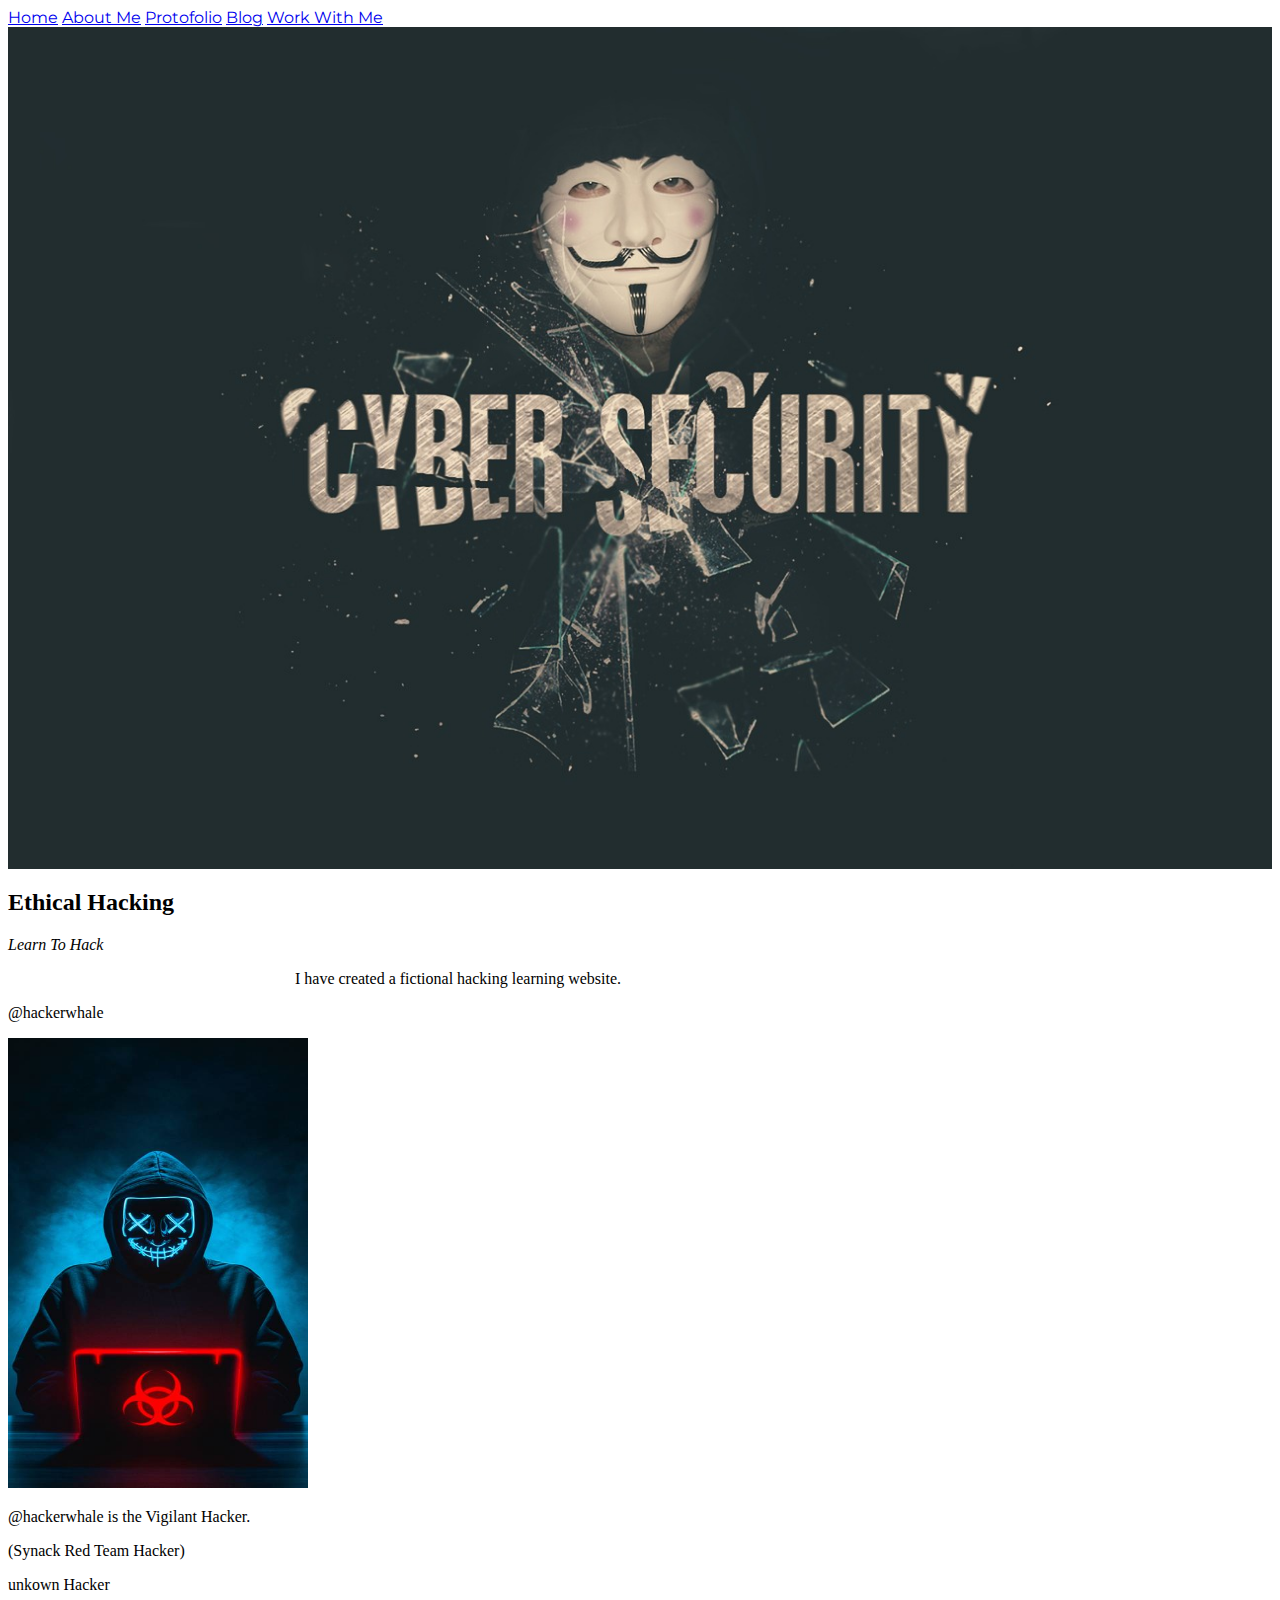
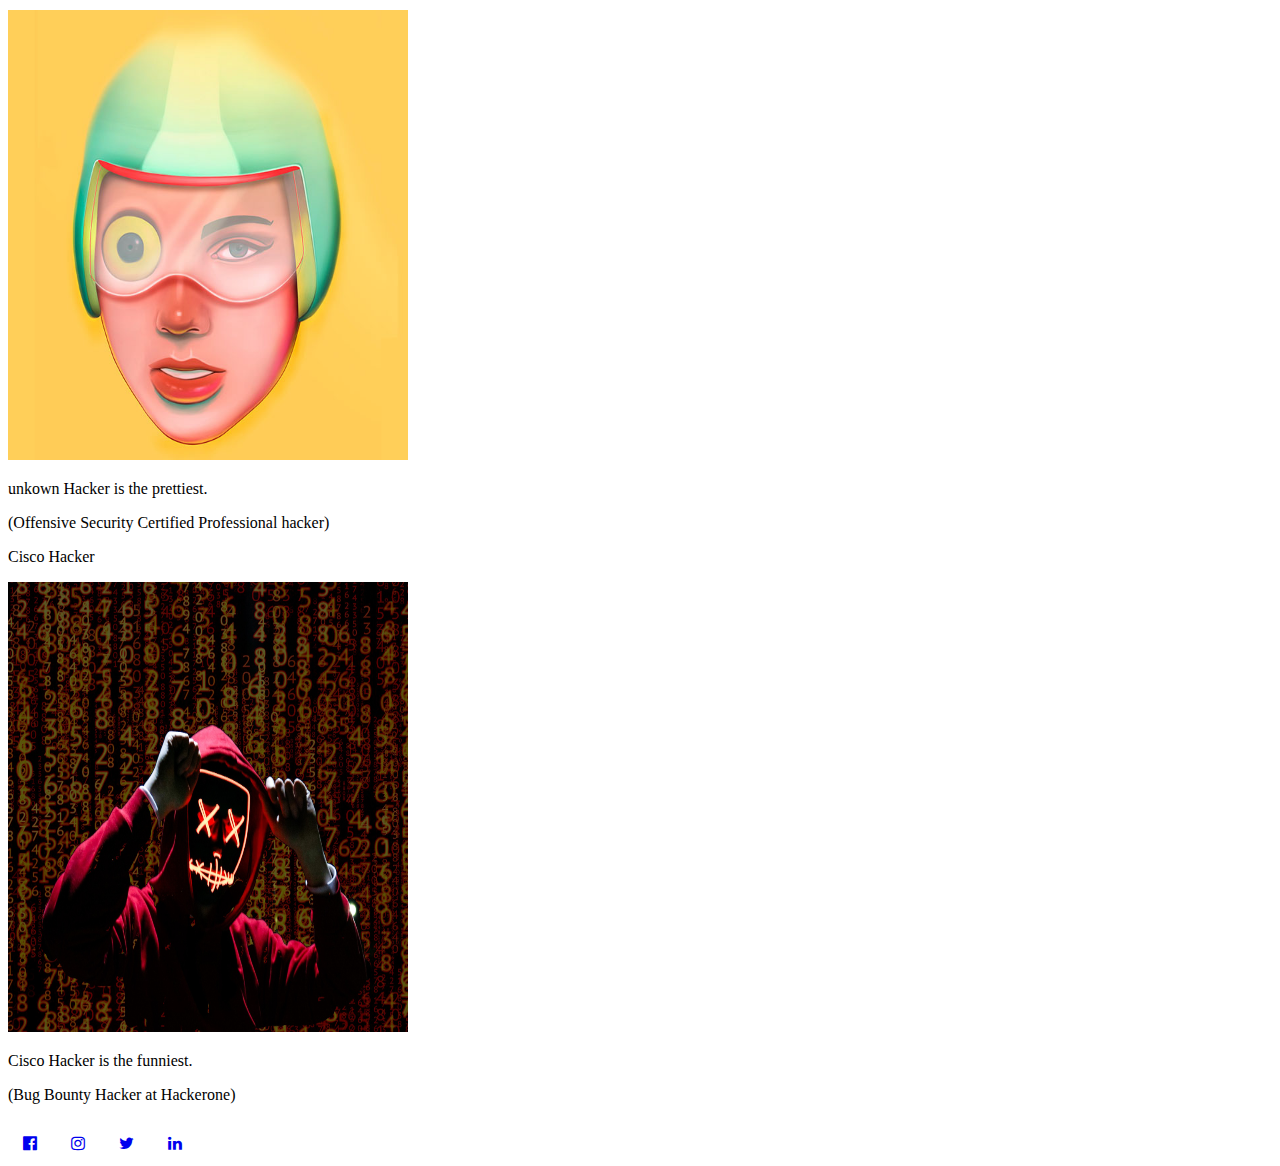
<file: index.html>
<!DOCTYPE html>
<html lang="en">

<head>
  <meta charset="utf-8">
  <meta name="viewport" content="width=device-width, initial-scale=1">
  <link rel="stylesheet" href="https://www.w3schools.com/w3css/3/w3.css">
  <link rel="stylesheet" href="https://fonts.googleapis.com/css?family=Montserrat">
  <link rel="stylesheet" href="https://cdnjs.cloudflare.com/ajax/libs/font-awesome/4.6.3/css/font-awesome.min.css">
  <link rel="stylesheet" href="assets/css/style.css">
  <title>Home</title>

</head>

<body>
  <style>
    .content {
      max-width: 1300px;
      margin: auto;
    }
  </style>
  <!---navigation bar-->
  <nav class="w3-bar w3-black">
    <a href="index.html" class="w3-button w3-bar-item">Home</a>
    <a href="About_Me.html" class="w3-button w3-bar-item">About Me</a>
    <a href="Protofolio.html" class="w3-button w3-bar-item">Protofolio</a>
    <a href="Blog.html" class="w3-button w3-bar-item">Blog</a>
    <a href="Work_with_me.html" class="w3-button w3-bar-item">Work With Me</a>
  </nav>
  <div class="content">
    <!---content-->

    <!-- Slide Show -->
    <section class="w3-row-padding w3-center w3-light-grey">
      <img class="mySlides" src="assets/uploads/cyber.jpg" style="width:
          100%">
      <img class="mySlides" src="assets/uploads/h2.jpg" style="width: 100%">
      <img class="mySlides" src="assets/uploads/h3.jpg" style="width:100%">
    </section>

    <section class="w3-container w3-center w3-content" style="max-width:900px">
      <h2 class="w3-wide">Ethical Hacking</h2>
      <p class="w3-opacity"><i>Learn To Hack</i></p>
      <p class="st">I have created a fictional hacking learning
        website.</p>
    </section>

    <div class="w3-row-padding w3-center w3-light-grey">
      <article class="w3-third">
        <p>@hackerwhale</p>
        <img src="assets/uploads/h1.jpg" alt="@hackerwhale" style="width:300px; height:450px">
        <p>@hackerwhale is the Vigilant Hacker.</p>
        <p>(Synack Red Team Hacker)</p>
      </article>
      <article class="w3-third">
        <p>unkown Hacker</p>
        <img src="assets/uploads/2.jpg" alt="unkown Hacker" style="width:400px;
            height:450px">
        <p>unkown Hacker is the prettiest.</p>
        <p>(Offensive Security Certified Professional hacker)</p>
      </article>
      <article class="w3-third">
        <p>Cisco Hacker </p>
        <img src="assets/uploads/red1).jpg" alt="Cisco Hacker" style="width:400px; height:450px">
        <p>Cisco Hacker is the funniest.</p>
        <p>(Bug Bounty Hacker at Hackerone)</p>
      </article>
    </div>
  </div>

  <!-- Footer -->
  <footer class="foot w3-container w3-padding-64 w3-center w3-black
      w3-xlarge">
    <a href="https://facebook.com" target="_blank"><i class="fa
          fa-facebook-official w3-hover-opacity" target="_blank"></i></a>
    <a href="https://www.instagram.com/" target="_blank"><i class="fa
          fa-instagram w3-hover-opacity"></i></a>
    <a href="https://twitter.com/" target="_blank"><i class="fa fa-twitter
          w3-hover-opacity"></i></a>
    <a href="https://linkedin.com" target="_blank"><i class="fa fa-linkedin
          w3-hover-opacity"></i></a>
    <p class="w3-medium">
    </p>
  </footer>

  <script src="assets/js/main.js"></script>
</body>

</html>
</file>
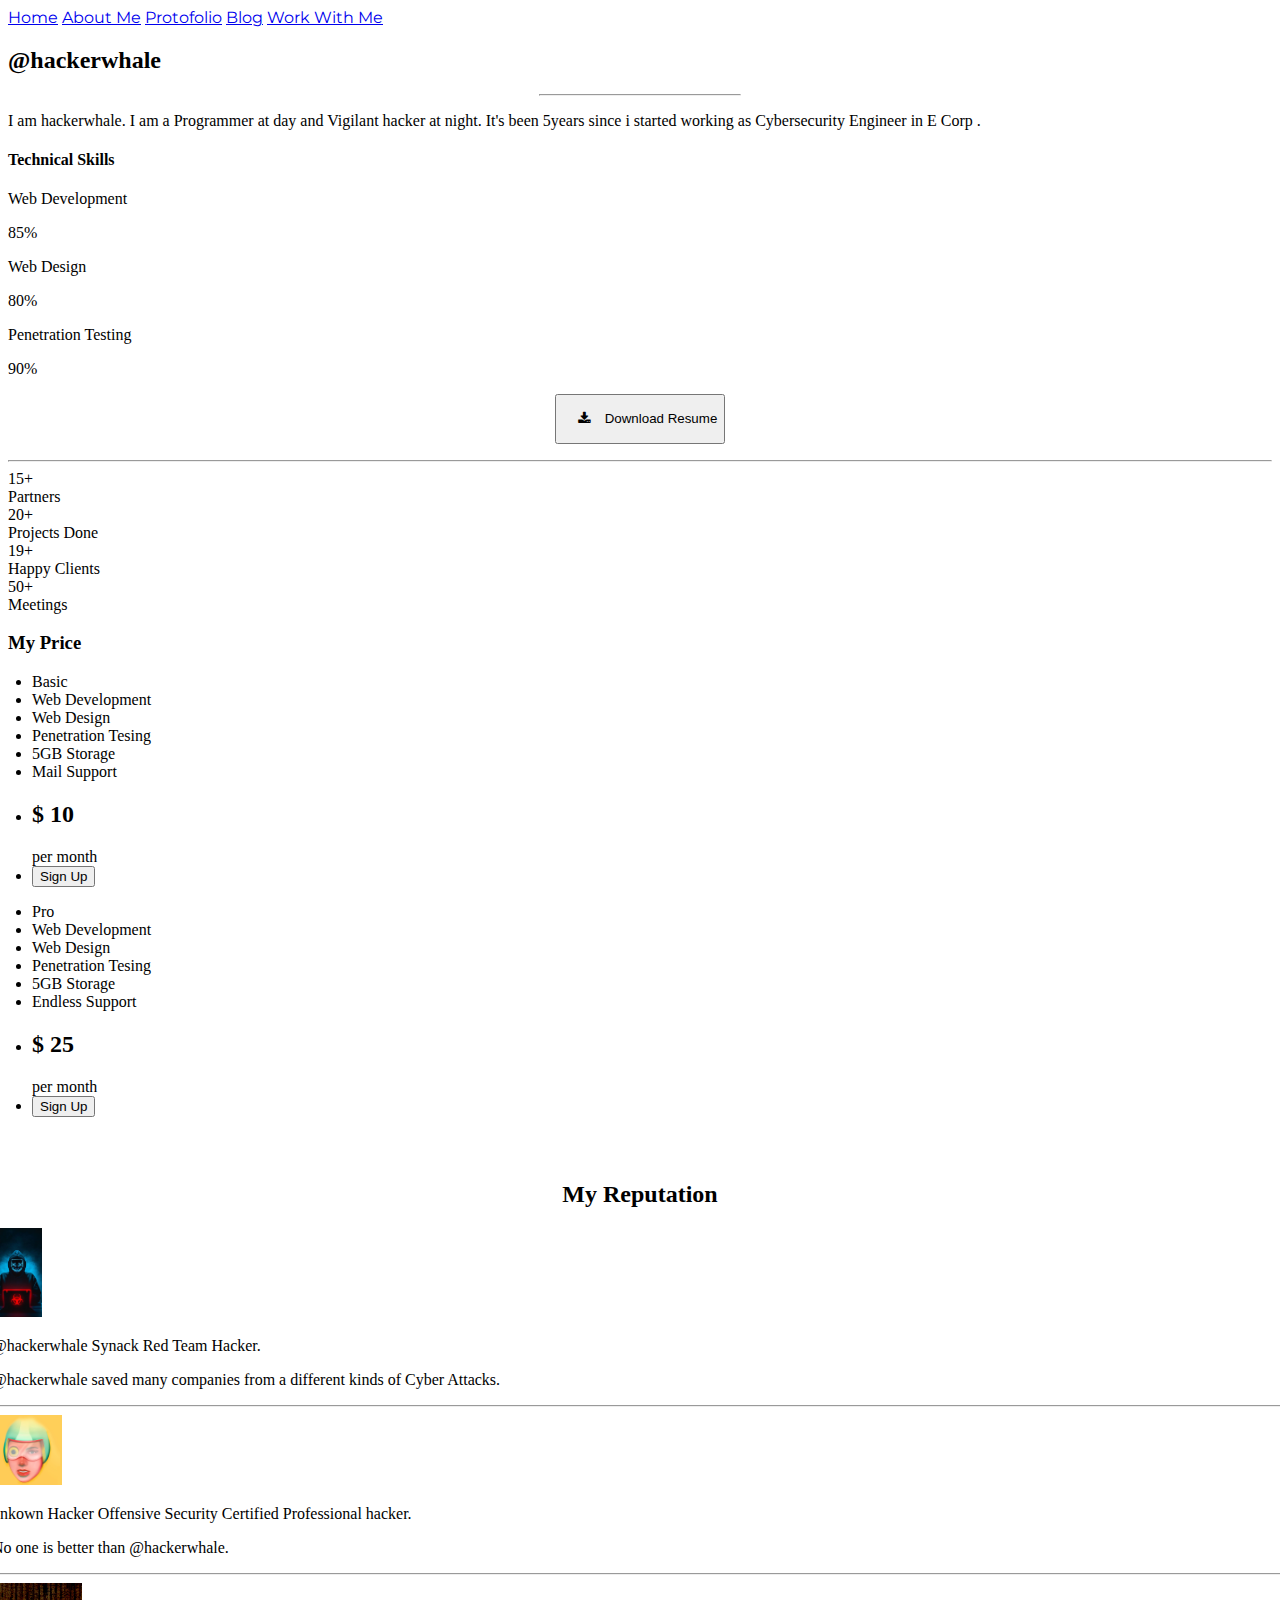
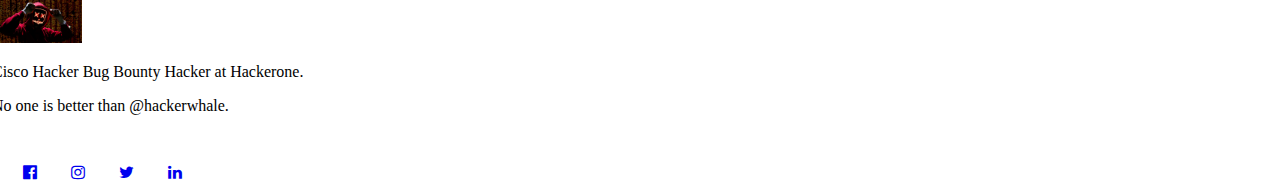
<file: About_Me.html>
<!DOCTYPE html>
<html lang="en">

<head>
    <meta charset="utf-8">
    <meta name="viewport" content="width=device-width, initial-scale=1">
    <link rel="stylesheet" href="https://www.w3schools.com/w3css/3/w3.css">
    <link rel="stylesheet" href="https://fonts.googleapis.com/css?family=Montserrat">
    <link rel="stylesheet" href="https://cdnjs.cloudflare.com/ajax/libs/font-awesome/4.6.3/css/font-awesome.min.css">
    <link rel="stylesheet" href="assets/css/style.css">
    <title>About Me</title>
</head>

<body>
    <style>
        .span {
            color: rgb(65, 204, 37);
        }

        .About {
            max-width: 1300px;
            margin: auto;
        }
    </style>
    <!---navigation bar-->

    <nav class="w3-bar w3-black">
        <a href="index.html" class="w3-button w3-bar-item">Home</a>
        <a href="About_Me.html" class="w3-button w3-bar-item">About Me</a>
        <a href="Protofolio.html" class="w3-button w3-bar-item">Protofolio</a>
        <a href="Blog.html" class="w3-button w3-bar-item">Blog</a>
        <a href="Work_with_me.html" class="w3-button w3-bar-item">Work
            With Me</a>
    </nav>
    <div class="About">

        <!-- About Section -->

        <div class="w3-content w3-justify w3-text-black w3-padding-64" id="about">
            <h2 class="w3-text-black"><b>@hackerwhale</b></h2>
            <hr style="width:200px" class="w3-opacity">
            <p>I am hackerwhale. I am a Programmer at day and Vigilant
                hacker at night. It's been 5years since i started working as
                Cybersecurity Engineer in E Corp .</p>
        </div>

        <h4>Technical Skills</h4>

        <!-- Progress bars / Skills -->

        <p>Web Development</p>
        <div class="w3-grey">
            <div class="w3-container w3-dark-grey w3-padding w3-center" style="width:85%">85%</div>
        </div>

        <p>Web Design</p>
        <div class="w3-grey">
            <div class="w3-container w3-dark-grey w3-padding w3-center" style="width:80%">80%</div>
        </div>

        <p>Penetration Testing</p>
        <div class="w3-grey">
            <div class="w3-container w3-dark-grey w3-padding w3-center" style="width:90%">90%</div>
        </div>

        <p>
            <center>
                <button class="w3-button w3-black w3-padding-large
                        w3-margin-top w3-margin-bottom">
                    <i class="fa fa-download w3-margin-right"></i>Download
                    Resume
                </button>
            </center>
        </p>
        <hr>

        <div class="w3-row w3-center w3-padding-16 w3-section w3-dark-grey">
            <div class="w3-quarter w3-section">
                <span class="w3-xlarge">15+</span><br>
                Partners
            </div>
            <div class="w3-quarter w3-section">
                <span class="w3-xlarge">20+</span><br>
                Projects Done
            </div>
            <div class="w3-quarter w3-section">
                <span class="w3-xlarge">19+</span><br>
                Happy Clients
            </div>
            <div class="w3-quarter w3-section">
                <span class="w3-xlarge">50+</span><br>
                Meetings
            </div>
        </div>
        <!-- Grid for pricing tables -->

        <h3 class="w3-padding-16 w3-text-black">My Price</h3>
        <div class="w3-row-padding" style="margin:0 -16px">
            <div class="w3-half w3-margin-bottom">
                <ul class="w3-ul w3-white w3-center w3-opacity
                        w3-hover-opacity-off">
                    <li class="w3-light-grey w3-xlarge w3-padding-32">Basic</li>
                    <li class="w3-padding-16">Web Development</li>
                    <li class="w3-padding-16">Web Design</li>
                    <li class="w3-padding-16">Penetration Tesing</li>
                    <li class="w3-padding-16">5GB Storage</li>
                    <li class="w3-padding-16">Mail Support</li>
                    <li class="w3-padding-16">
                        <h2>$ 10</h2>
                        <span class="w3-opacity">per month</span>
                    </li>
                    <li class="w3-light-grey w3-padding-24">
                        <button class="w3-button w3-white w3-padding-large
                                w3-hover-black">Sign Up</button>
                    </li>
                </ul>
            </div>

            <div class="w3-half">
                <ul class="w3-ul w3-white w3-center w3-opacity
                        w3-hover-opacity-off">
                    <li class="w3-light-grey w3-xlarge w3-padding-32">Pro</li>
                    <li class="w3-padding-16">Web Development</li>
                    <li class="w3-padding-16">Web Design</li>
                    <li class="w3-padding-16">Penetration Tesing</li>
                    <li class="w3-padding-16">5GB Storage</li>
                    <li class="w3-padding-16">Endless Support</li>
                    <li class="w3-padding-16">
                        <h2>$ 25</h2>
                        <span class="w3-opacity">per month</span>
                    </li>
                    <li class="w3-light-grey w3-padding-24">
                        <button class="w3-button w3-white w3-padding-large
                                w3-hover-black">Sign Up</button>
                    </li>
                </ul>
            </div><br>

            <div class="w3-container">

                <h2 class="repp">My Reputation</h2>

                <img src="assets/uploads/h1.jpg" alt="Avatar" class="w3-left
                        w3-circle w3-margin-right" style="width:50px">
                <p><span class="w3-large w3-margin-right">@hackerwhale</span>
                    Synack Red Team Hacker.</p>
                <p>@hackerwhale saved many companies from a different kinds
                    of
                    Cyber Attacks.</p>
                <hr>
                <img src="assets/uploads/2.jpg" alt="Avatar" class="w3-left
                        w3-circle w3-margin-right" style="width:70px">
                <p><span class="w3-large w3-margin-right">unkown Hacker</span>
                    Offensive Security Certified Professional hacker.</p>
                <p>No one is better than @hackerwhale.</p>
                <hr>
                <img src="assets/uploads/red1).jpg" alt="Avatar" class="w3-left
                        w3-circle w3-margin-right" style="width:90px">
                <p><span class="w3-large w3-margin-right">Cisco Hacker
                    </span>Bug
                    Bounty Hacker at Hackerone.</p>
                <p>No one is better than @hackerwhale.</p><br>

            </div>

            <!-- End About Section -->
        </div>
    </div>

    <!-- Footer -->
    <footer class="foot w3-container w3-padding-64 w3-center w3-black
  w3-xlarge">
        <a href="https://facebook.com" target="_blank"><i class="fa
      fa-facebook-official w3-hover-opacity" target="_blank"></i></a>
        <a href="https://www.instagram.com/" target="_blank"><i class="fa
      fa-instagram w3-hover-opacity"></i></a>
        <a href="https://twitter.com/" target="_blank"><i class="fa fa-twitter
      w3-hover-opacity"></i></a>
        <a href="https://linkedin.com" target="_blank"><i class="fa fa-linkedin
      w3-hover-opacity"></i></a>
        <p class="w3-medium">
        </p>
    </footer>
</body>

</html>
</file>
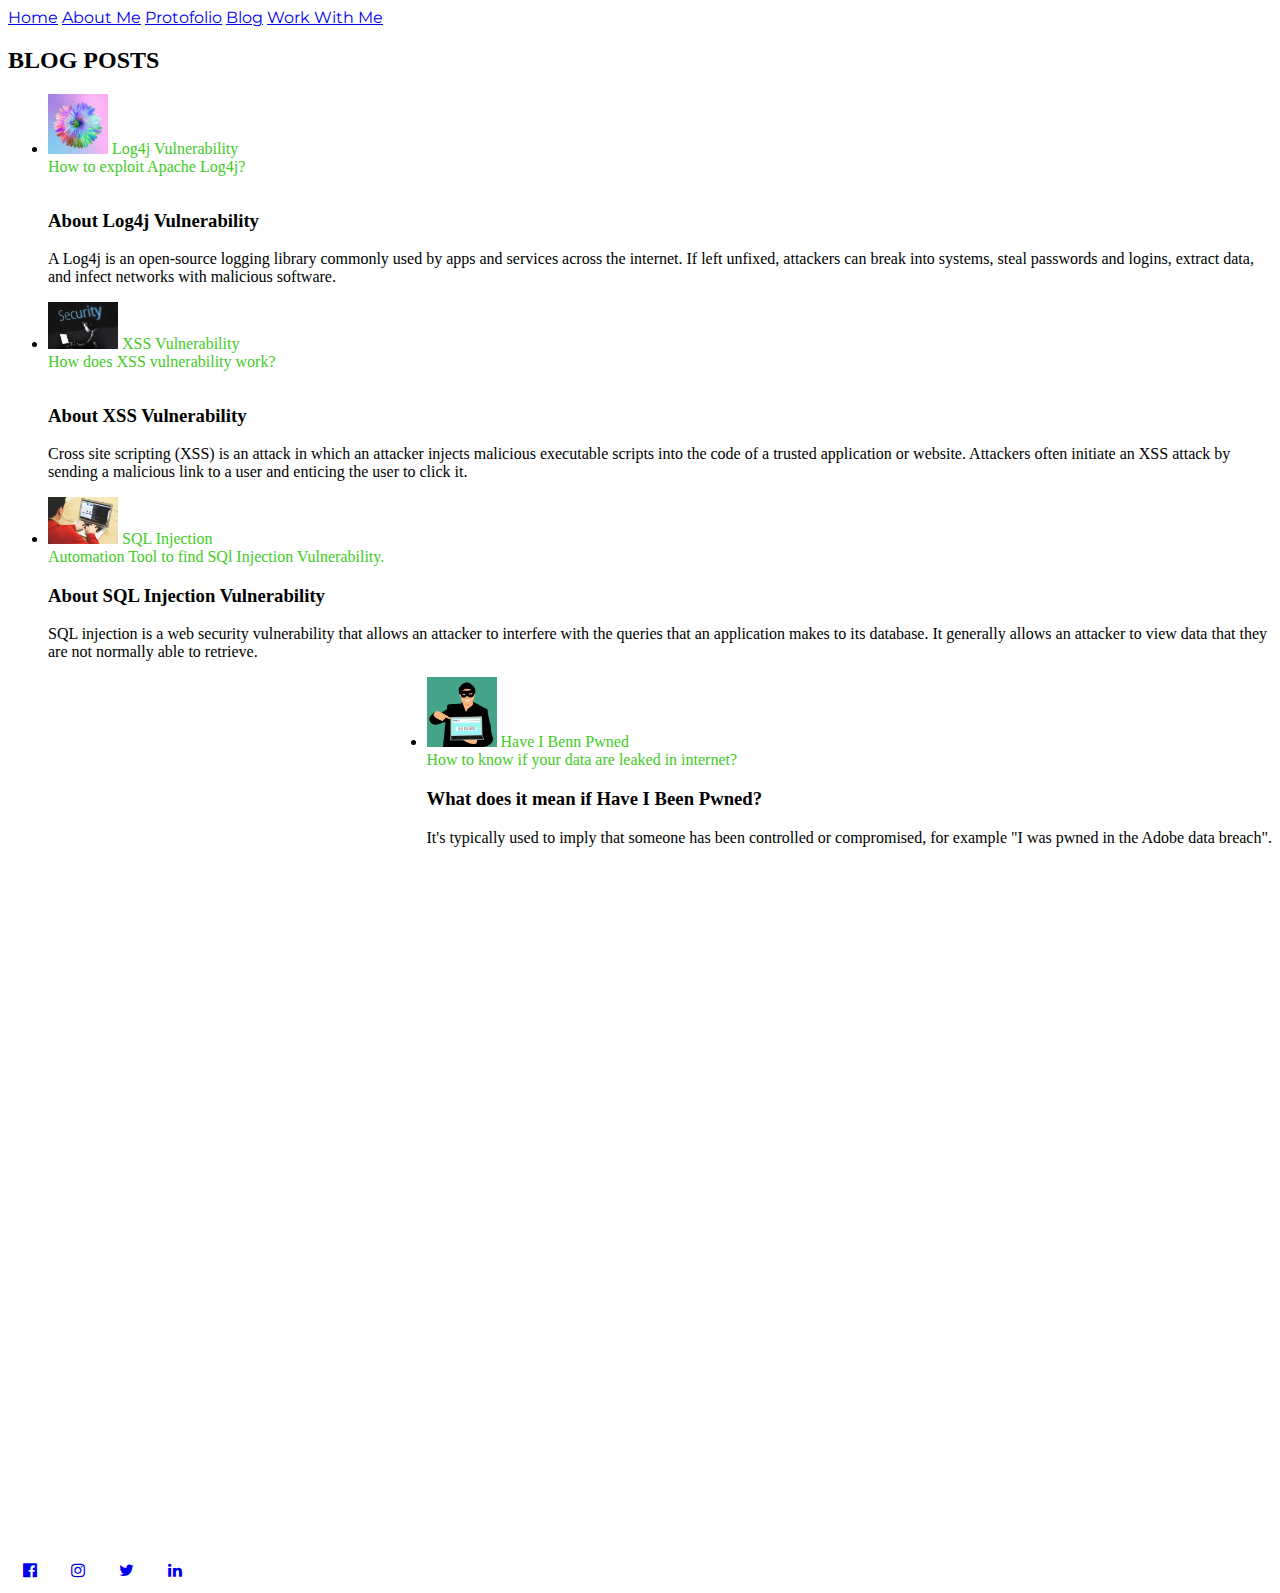
<file: Blog.html>
<!DOCTYPE html>
<html lang="en">

<head>
    <meta charset="utf-8">
    <meta name="viewport" content="width=device-width, initial-scale=1">
    <link rel="stylesheet" href="https://www.w3schools.com/w3css/3/w3.css">
    <link rel="stylesheet" href="https://fonts.googleapis.com/css?family=Montserrat">
    <link rel="stylesheet" href="https://cdnjs.cloudflare.com/ajax/libs/font-awesome/4.6.3/css/font-awesome.min.css">
    <link rel="stylesheet" href="assets/css/style.css">
    <title>Blog</title>
</head>

<body>
    <style>
        .Blog {
            max-width: 1300px;
            margin: auto;
        }

        .row {
            height: 1500px;
        }
    </style>

    <div class="Blog">
        <!---navigation bar-->
        <nav class="w3-bar w3-black">
            <a href="index.html" class="w3-button w3-bar-item">Home</a>
            <a href="About_Me.html" class="w3-button w3-bar-item">About Me</a>
            <a href="Protofolio.html" class="w3-button w3-bar-item">Protofolio</a>
            <a href="Blog.html" class="w3-button w3-bar-item">Blog</a>
            <a href="Work_with_me.html" class="w3-button w3-bar-item">Work With Me</a>
        </nav>


        <div class="row w3-container w3-padding-32 w3-dark-grey">
            <div class="w3-third">
                <h2>BLOG POSTS</h2>
                <ul class="w3-ul w3-hoverable ">
                    <li class="w3-padding-80 leef">
                        <img src="assets/uploads/7.jpg" class="w3-left w3-margin-right" style="width:60px">
                        <span class="w3-large">Log4j Vulnerability</span><br>
                        <span>How to exploit Apache Log4j?</span>
                        <h3 style="padding-top:15px";>About Log4j Vulnerability</h3>
                        <p>A Log4j is an open-source logging library commonly used by apps and services across the internet. If left unfixed, attackers can break into systems, steal passwords and logins, extract data, and infect networks with malicious software.</p>
                        <style>
                            span {
                                color: rgb(65, 204, 37);

                            }
                        </style>
                    </li>

                    <li class="w3-padding-80 leef">
                        <img src="assets/uploads/red4).jpg" class="w3-left w3-margin-right" style="width:70px">
                        <span class="w3-large">XSS Vulnerability</span><br>
                        <span>How does XSS vulnerability work?</span>
                        <h3 style="padding-top:15px";>About XSS Vulnerability</h3>
                        <p>Cross site scripting (XSS) is an attack in which an attacker injects malicious executable scripts into the code of a trusted application or website. Attackers often initiate an XSS attack by sending a malicious link to a user and enticing the user to click it.</p>
                    </li>
                </ul>
            </div>

            <div class="w3-third">
                <ul class="w3-ul w3-hoverable">
                    <li class=" reef">
                        <img src="assets/uploads/red2).jpg" class="w3-right w3-margin-left" style="width:70px">
                        <span class="w3-large">SQL Injection</span><br>
                        <span>Automation Tool to find SQl Injection Vulnerability.</span>
                        <h3>About SQL Injection Vulnerability</h3>
                        <p>SQL injection is a web security vulnerability that allows an attacker to interfere with the queries that an application makes to its database. It generally allows an attacker to view data that they are not normally able to retrieve.</p>
                    </li>
                    <li class="reef">
                        <img src="assets/uploads/h5.jpg" class="w3-right w3-margin-left" style="width:70px">
                        <span class="w3-large">Have I Benn Pwned</span><br>
                        <span>How to know if your data are leaked in internet?</span>
                        <h3>What does it mean if Have I Been Pwned?</h3>
                        <p>It's typically used to imply that someone has been controlled or compromised, for example "I was pwned in the Adobe data breach".</p>
                    </li>
                </ul>
            </div>
        </div>
    </div>

    </footer>
    <!-- Footer with Icons -->

    <!-- Footer -->
    <footer class="foot w3-container w3-padding-64 w3-center w3-black
  w3-xlarge">
        <a href="https://facebook.com" target="_blank"><i class="fa
      fa-facebook-official w3-hover-opacity" target="_blank"></i></a>
        <a href="https://www.instagram.com/" target="_blank"><i class="fa
      fa-instagram w3-hover-opacity"></i></a>
        <a href="https://twitter.com/" target="_blank"><i class="fa fa-twitter
      w3-hover-opacity"></i></a>
        <a href="https://linkedin.com" target="_blank"><i class="fa fa-linkedin
      w3-hover-opacity"></i></a>
        <p class="w3-medium">
        </p>
    </footer>


    </div>








</body>

</html>
</file>
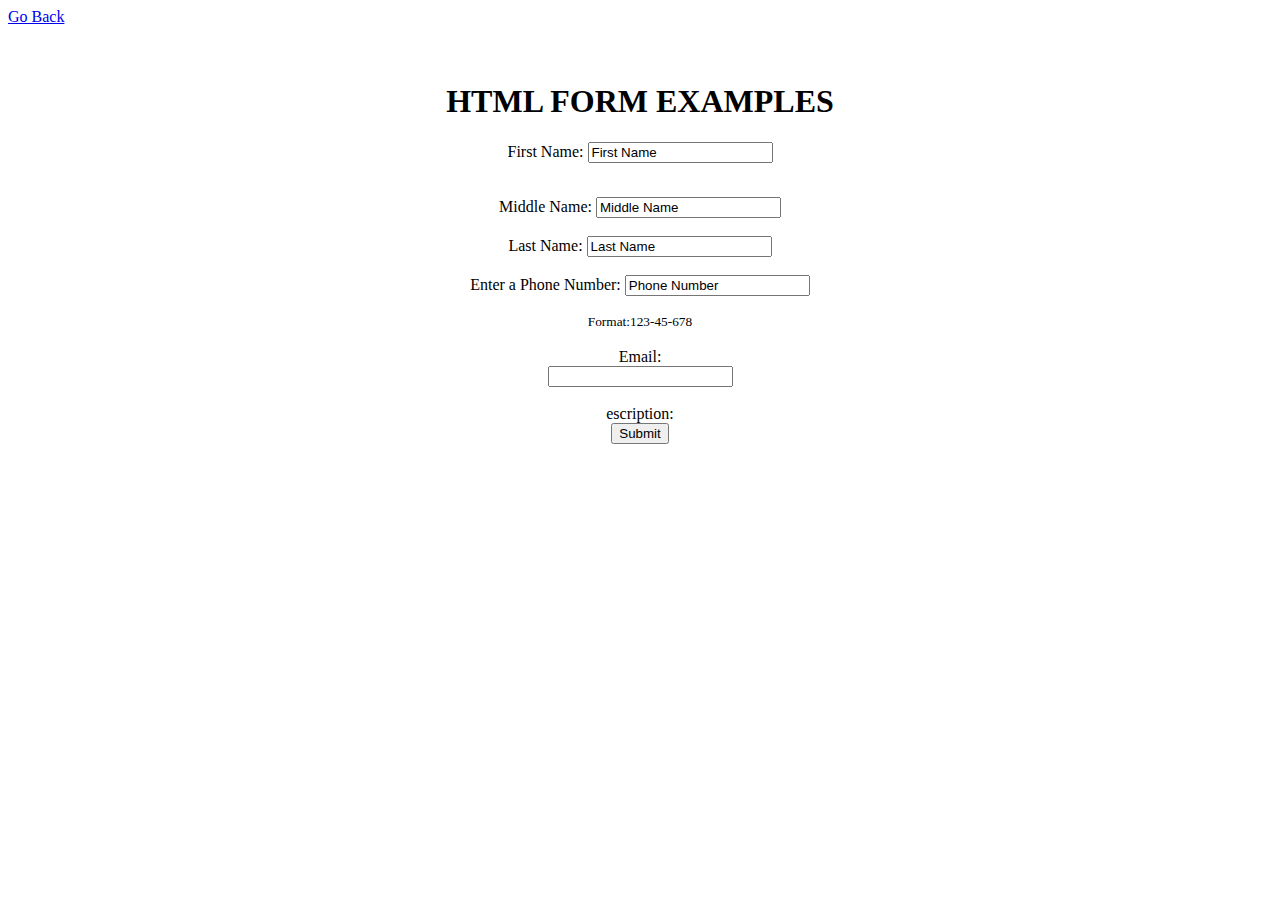
<file: FORM.html>
<!DOCTYPE <!DOCTYPE html>
<html lang="en">
    <head>
        <title>HTML FORM</title>
        <meta charset="UTF-8">
        <meta name="viewport" content="width=device-width, initial-scale=1">
        <link rel="stylesheet" href="assets/css/style.css">
    </head>
    <body>
        <a href="index.html">Go Back</a>
        <center> <br/> <br/> 
            <h1>HTML FORM EXAMPLES</h1>
            <form action="insert.html" method="POST">
                First Name:   <input type="Text" name="last name"   value="First Name" required></form> <br/> 
                Middle Name:  <input type="Text" name="Middle name" value="Middle Name" required></form> <br/> <br/>
                Last Name:    <input type="text" name="Last Name" value="Last Name" required > <br/> <br />
                Enter a Phone Number:  <input type="tel" id="Phone" name="phone" value="Phone Number" placeholder="123-45-678" pattern="[0-9]{3}-[0-9]{2}-[0-9]{3}" required><br><br>
                <small>Format:123-45-678</small> <br><br>
                Email: <br />
                <input type="email" id="email" name="email"> <br/><br/>
                escription: <br>
                <Button>Submit</Button>
            </form>  
        </center>
    </body>
</html>
</file>
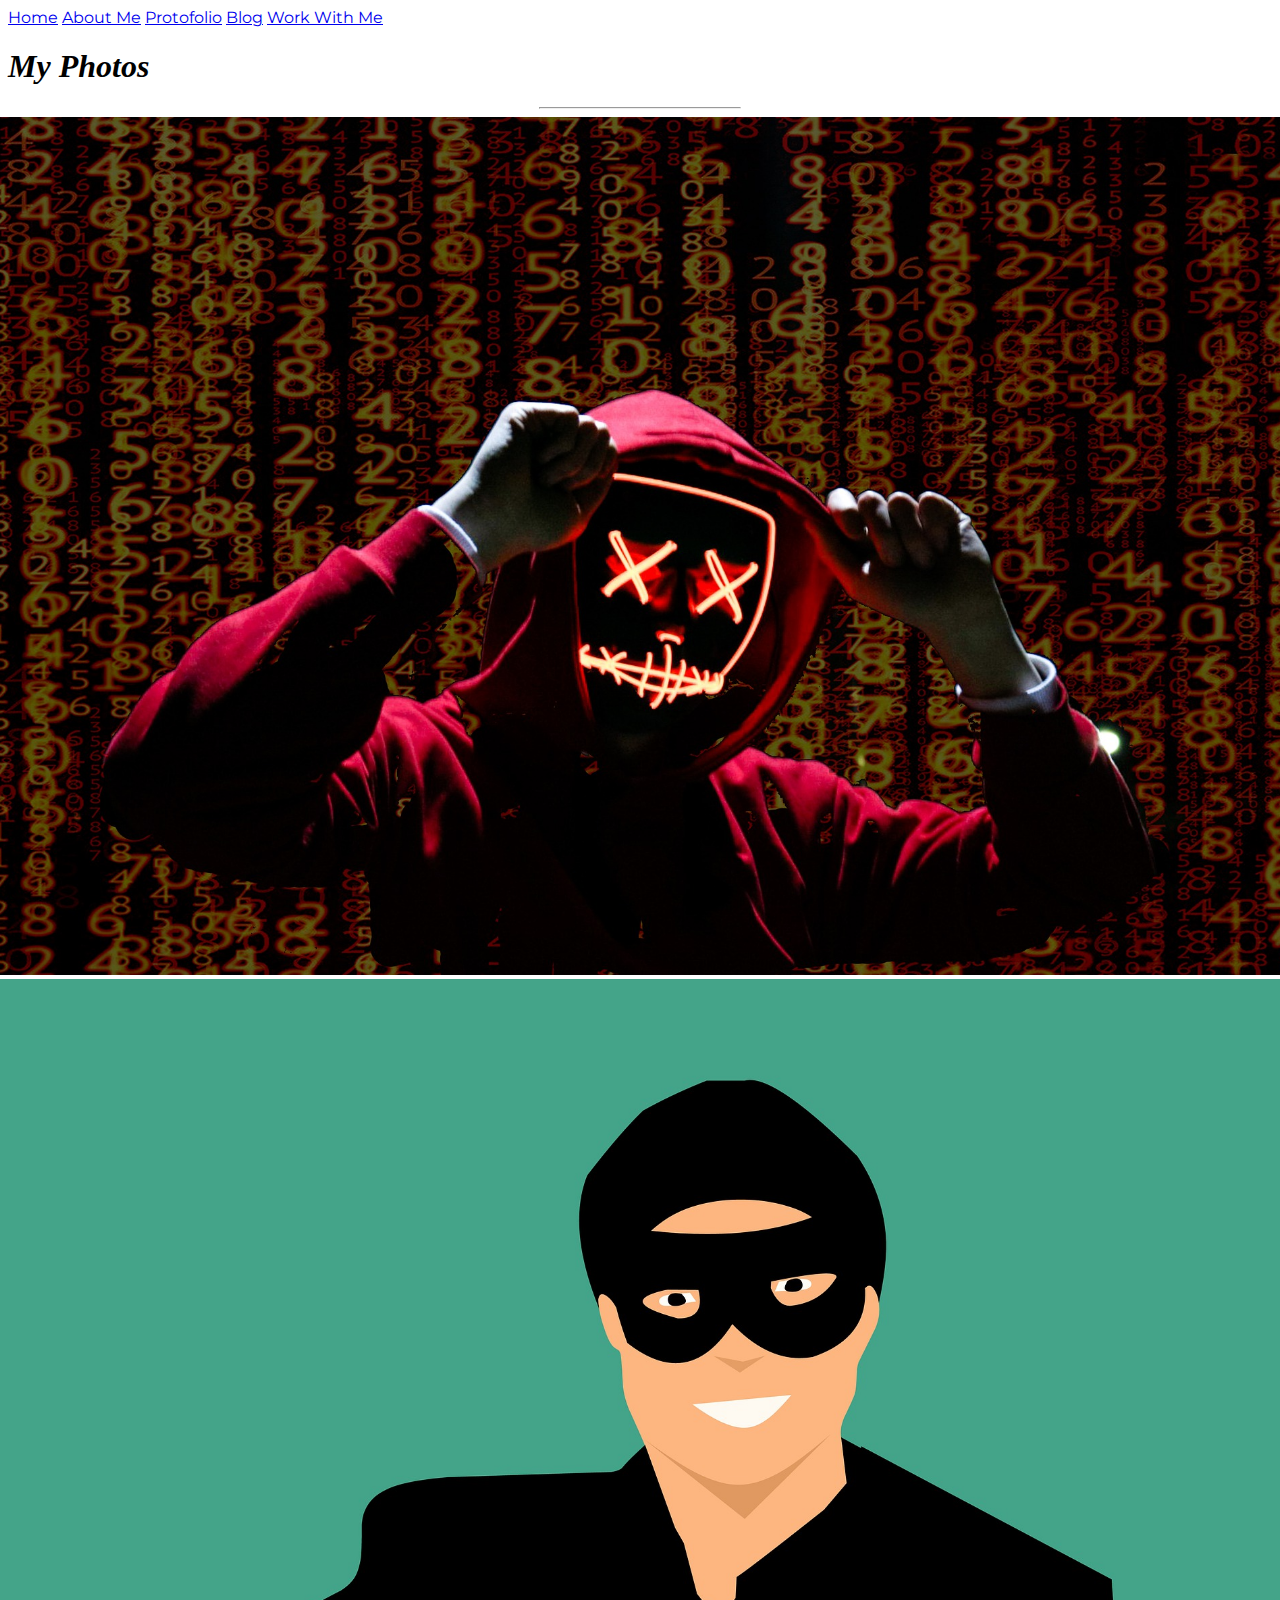
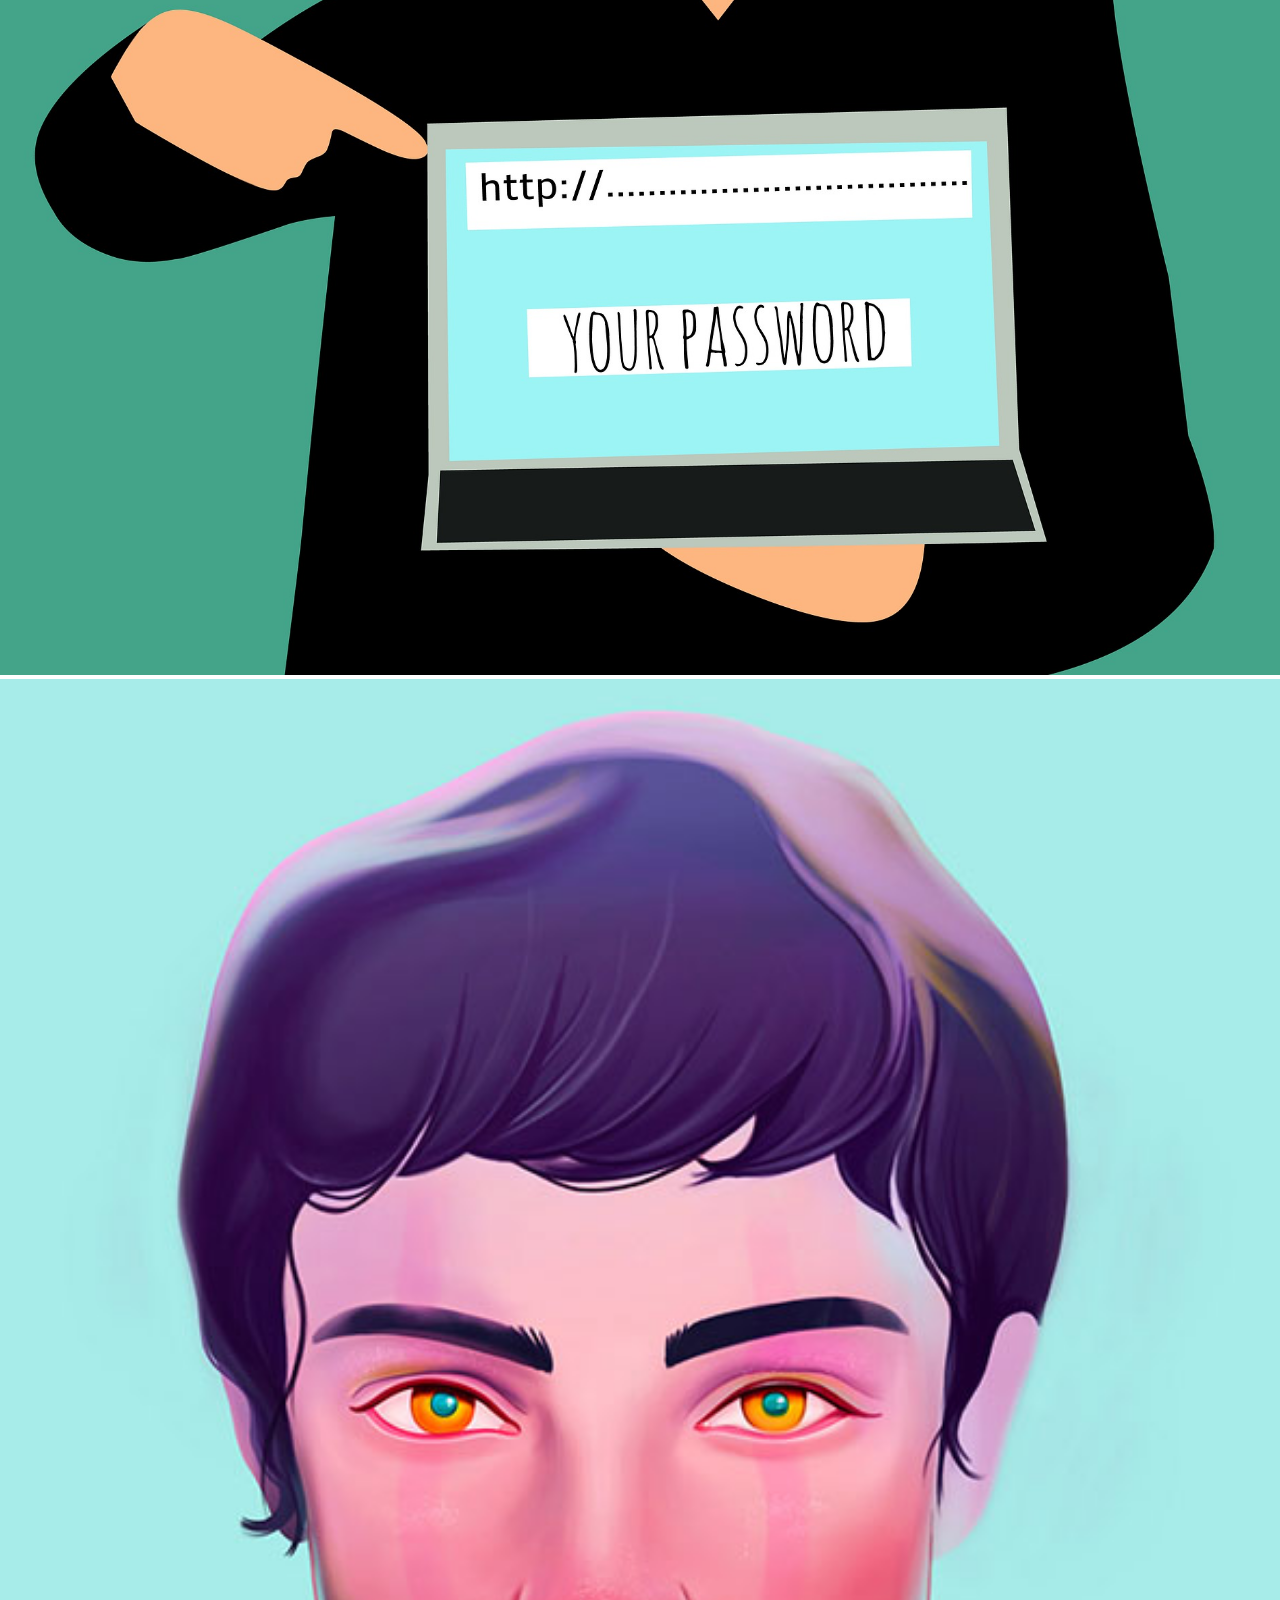
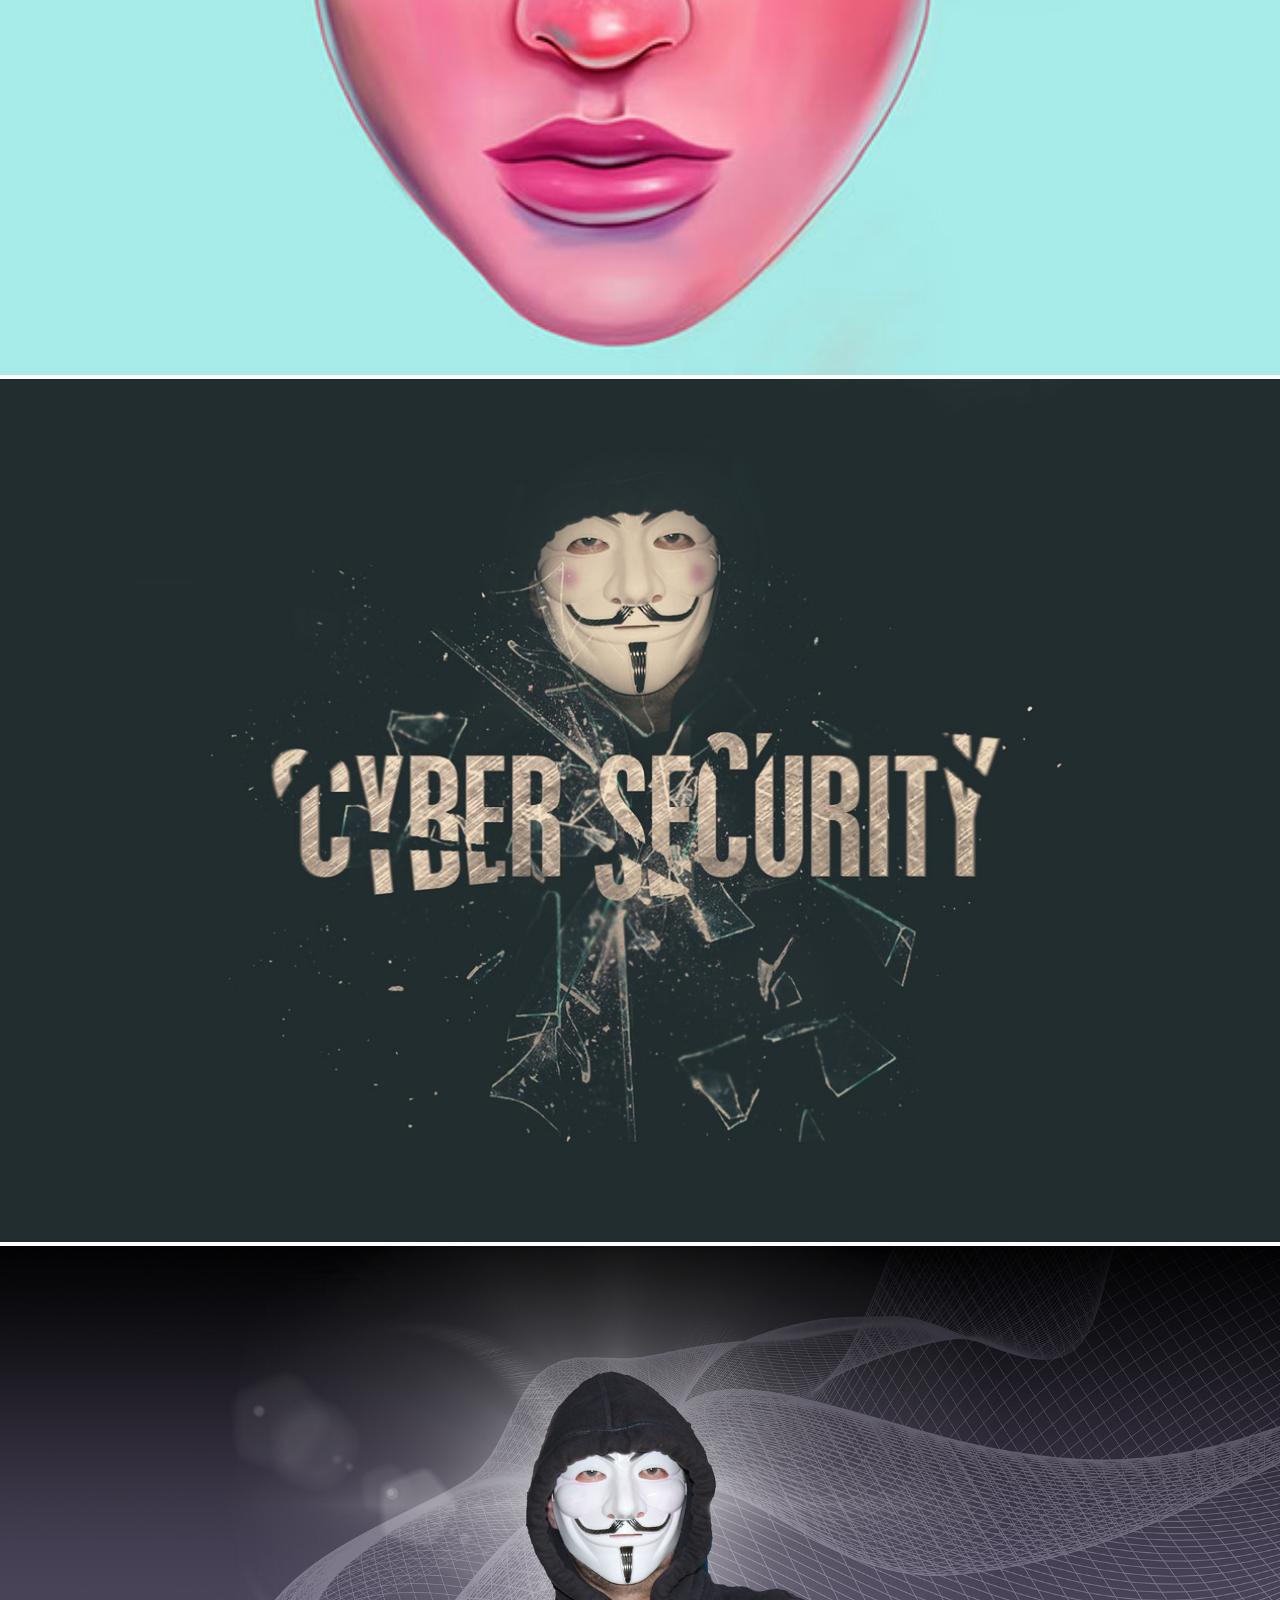
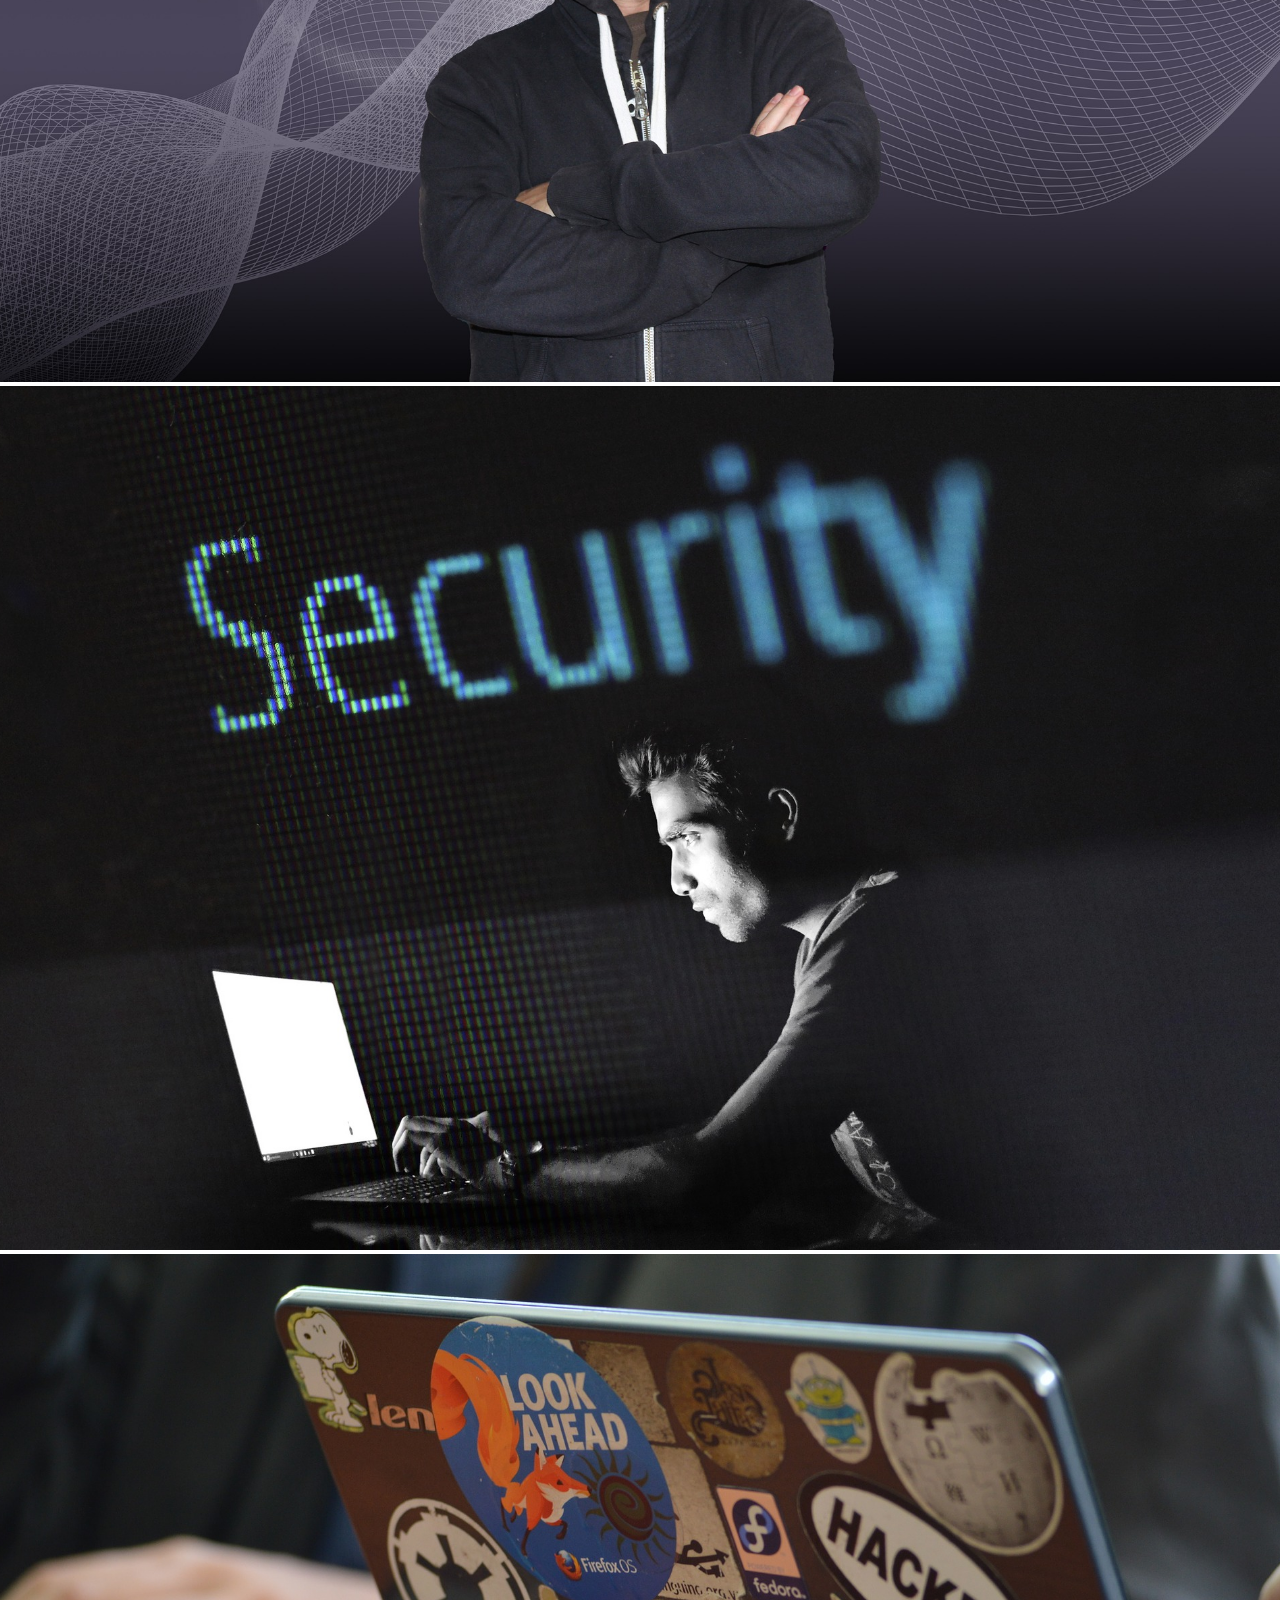
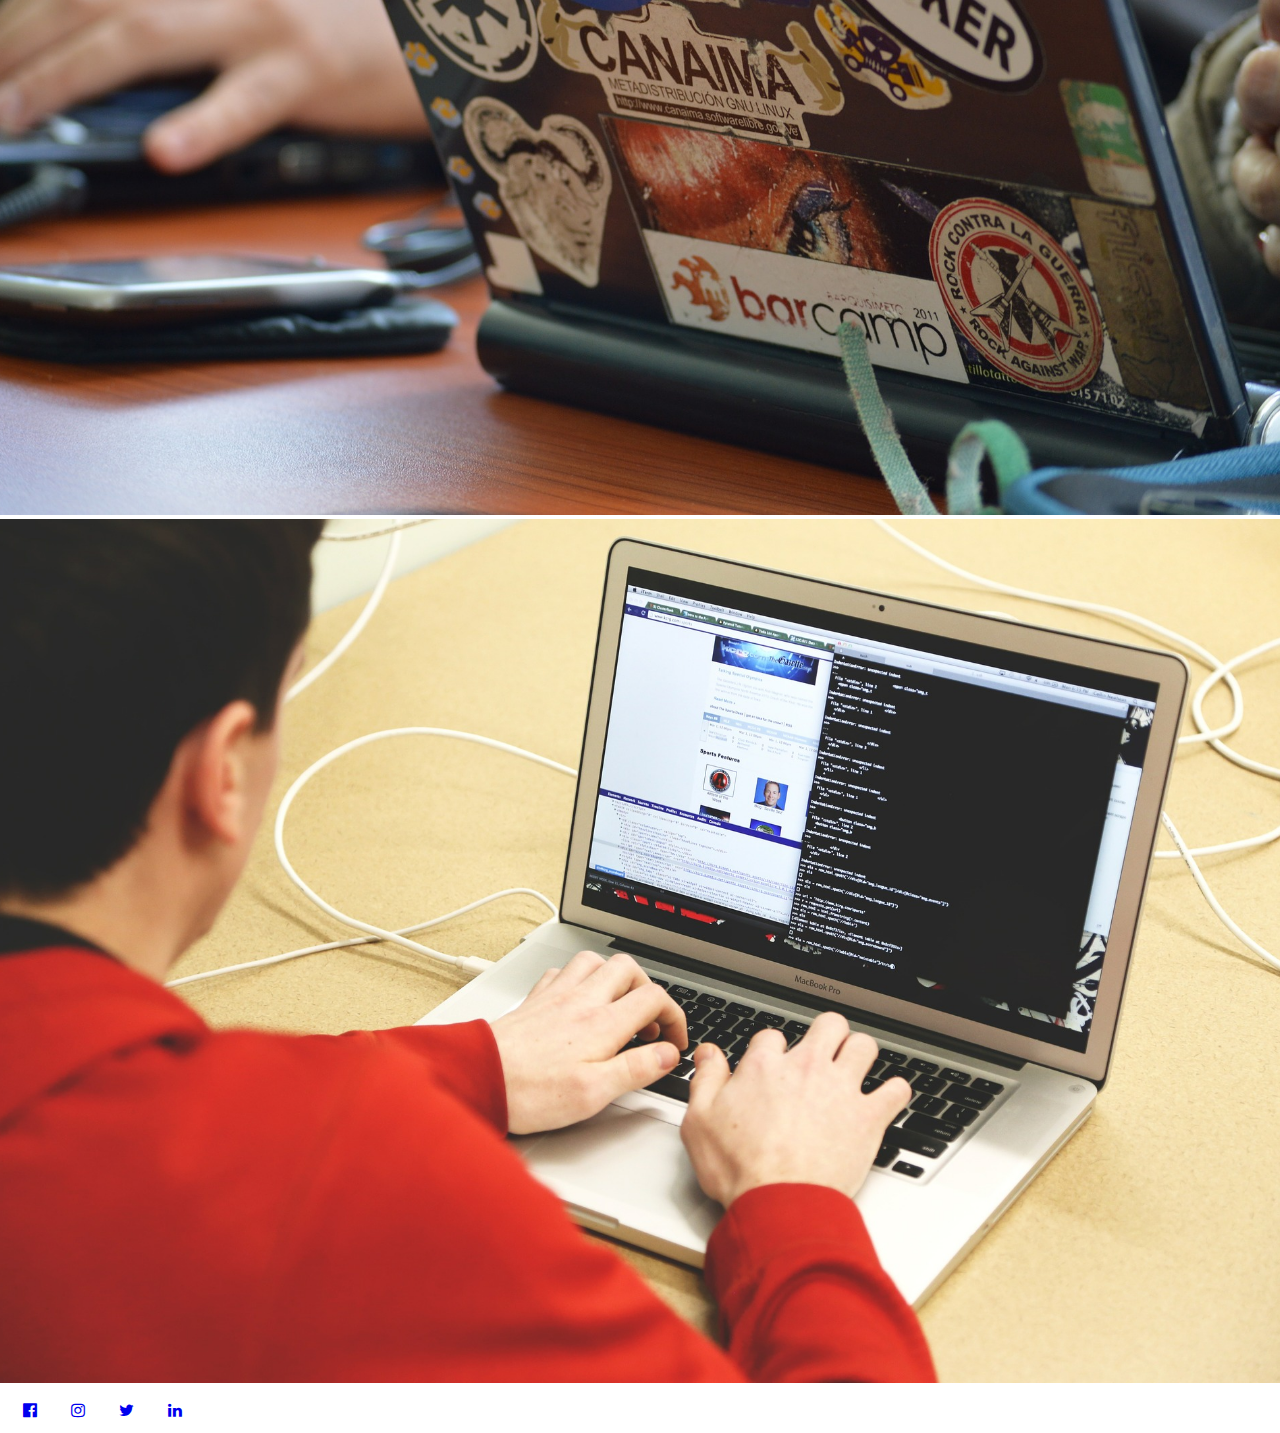
<file: Protofolio.html>
<!DOCTYPE html>
<html lang="en">

<head>
    <meta charset="utf-8">
    <meta name="viewport" content="width=device-width, initial-scale=1">
    <link rel="stylesheet" href="https://www.w3schools.com/w3css/3/w3.css">
    <link rel="stylesheet" href="https://fonts.googleapis.com/css?family=Montserrat">
    <link rel="stylesheet" href="https://cdnjs.cloudflare.com/ajax/libs/font-awesome/4.6.3/css/font-awesome.min.css">
    <link rel="stylesheet" href="assets/css/style.css">
    <title>Protofolio</title>
</head>

<body>
    <style>
        .Protofolio {
            max-width: 1300px;
            margin: auto;
        }
    </style>
    <!---navigation bar-->
    <nav class="w3-bar w3-black">
        <a href="index.html" class="w3-button w3-bar-item">Home</a>
        <a href="About_Me.html" class="w3-button w3-bar-item">About Me</a>
        <a href="Protofolio.html" class="w3-button w3-bar-item">Protofolio</a>
        <a href="Blog.html" class="w3-button w3-bar-item">Blog</a>
        <a href="Work_with_me.html" class="w3-button w3-bar-item">Work With Me</a>
    </nav>
    <div class="Protofolio">

        <!-- Portfolio Section -->
        <div class="w3-padding-64 w3-content" id="photos">
            <h1 class="w3-text-black"><i><b>My Photos</b></i></h1>
            <hr style="width:200px" class="w3-opacity">

            <!-- Grid for photos -->
            <div class="w3-row-padding" style="margin:0 -16px">
                <div class="w3-half">
                    <img src="assets/uploads/red1).jpg" style="width:100%">
                    <img src="assets/uploads/h5.jpg" style="width:100%">

                </div>

                <div class="w3-half">
                    <img src="assets/uploads/1.jpg" style="width:100%">
                    <img src="assets/uploads/cyber.jpg" style="width:100%">
                </div>
                <div class="w3-half">
                    <img src="assets/uploads/red3).jpg" style="width:100%">
                    <img src="assets/uploads/red4).jpg" style="width:100%">
                </div>
                <div class="w3-half">
                    <img src="assets/uploads/h6.jpg" style="width:100%">
                    <img src="assets/uploads/red2).jpg" style="width:100%">
                </div>

                <!-- End photo grid -->
            </div>

            <!-- End Portfolio Section -->
        </div>
    </div>
    <!-- Footer -->
    <footer class="foot w3-container w3-padding-64 w3-center w3-black
  w3-xlarge">
        <a href="https://facebook.com" target="_blank"><i class="fa
      fa-facebook-official w3-hover-opacity" target="_blank"></i></a>
        <a href="https://www.instagram.com/" target="_blank"><i class="fa
      fa-instagram w3-hover-opacity"></i></a>
        <a href="https://twitter.com/" target="_blank"><i class="fa fa-twitter
      w3-hover-opacity"></i></a>
        <a href="https://linkedin.com" target="_blank"><i class="fa fa-linkedin
      w3-hover-opacity"></i></a>
        <p class="w3-medium">
        </p>
    </footer>



</body>

</html>
</file>
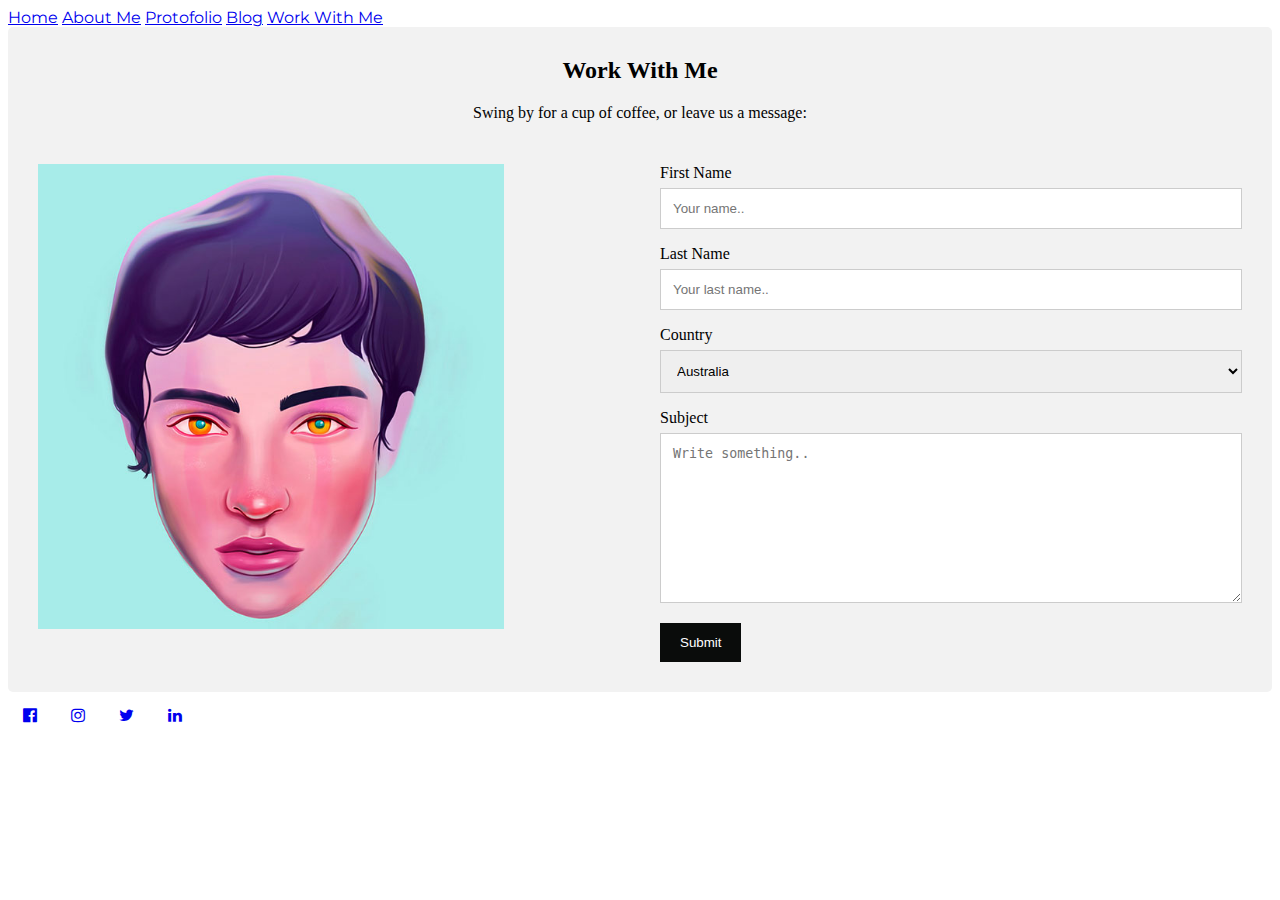
<file: Work_with_me.html>
<!DOCTYPE html>
<html lang="en">

<head>
  <meta charset="utf-8">
  <meta name="viewport" content="width=device-width, initial-scale=1">
  <link rel="stylesheet" href="https://www.w3schools.com/w3css/3/w3.css">
  <link rel="stylesheet" href="https://fonts.googleapis.com/css?family=Montserrat">
  <link rel="stylesheet" href="https://cdnjs.cloudflare.com/ajax/libs/font-awesome/4.6.3/css/font-awesome.min.css">
  <link rel="stylesheet" href="assets/css/style.css">
  <title>Work With Me</title>
</head>

<body>
  <!---content-->
  <style>
    .work {
      max-width: 1300px;
      margin: auto;
    }

    * {
      box-sizing: border-box;
    }

    /* Style inputs */
    input[type=text],
    select,
    textarea {
      width: 100%;
      padding: 12px;
      border: 1px solid #ccc;
      margin-top: 6px;
      margin-bottom: 16px;
      resize: vertical;
    }

    input[type=submit] {
      background-color: #0a0c0b;
      color: white;
      padding: 12px 20px;
      border: none;
      cursor: pointer;
    }

    input[type=submit]:hover {
      background-color: #090f0a;
    }

    /* Style the container/contact section */
    .container {
      border-radius: 5px;
      background-color: #f2f2f2;
      padding: 10px;
    }

    /* Create two columns that float next to eachother */
    .column {
      float: left;
      width: 50%;
      margin-top: 6px;
      padding: 20px;
    }

    /* Clear floats after the columns */
    .row:after {
      content: "";
      display: table;
      clear: both;
    }

    /* Responsive layout - when the screen is less than 600px wide, make the two columns stack on top of each other instead of next to each other */
    @media screen and (max-width: 600px) {

      .column,
      input[type=submit] {
        width: 100%;
        margin-top: 0;
      }
    }
  </style>
  <!---navigation bar-->
  <nav class="w3-bar w3-black">
    <a href="index.html" class="w3-button w3-bar-item">Home</a>
    <a href="About_Me.html" class="w3-button w3-bar-item">About Me</a>
    <a href="Protofolio.html" class="w3-button w3-bar-item">Protofolio</a>
    <a href="Blog.html" class="w3-button w3-bar-item">Blog</a>
    <a href="Work_with_me.html" class="w3-button w3-bar-item">Work With Me</a>
</nav>

  <div class="work">
    <div class="container">
      <div style="text-align:center">
        <h2>Work With Me</h2>
        <p>Swing by for a cup of coffee, or leave us a message:</p>
      </div>
      <div class="row">
        <div class="column">
          <img src="assets/uploads/1.jpg" style="width:80%">
        </div>
        <div class="column">
          <form action="mail.php" method="GET">
            <label for="fname">First Name</label>
            <input type="text" id="fname" name="firstname" placeholder="Your name..">
            <label for="lname">Last Name</label>
            <input type="text" id="lname" name="lastname" placeholder="Your last name..">
            <label for="country">Country</label>
            <select id="country" name="country">
              <option value="australia">Australia</option>
              <option value="canada">Canada</option>
              <option value="usa">USA</option>
            </select>
            <label for="subject">Subject</label>
            <textarea id="subject" name="subject" placeholder="Write something.." style="height:170px"></textarea>
            <input type="submit" value="Submit">
          </form>
        </div>
      </div>
    </div>
  </div>

  <!-- Footer -->
  <footer class="foot w3-container w3-padding-64 w3-center w3-black w3-xlarge">
    <a href="https://facebook.com" target="_blank"><i class="fa fa-facebook-official w3-hover-opacity"
        target="_blank"></i></a>
    <a href="https://www.instagram.com/" target="_blank"><i class="fa fa-instagram w3-hover-opacity"></i></a>
    <a href="https://twitter.com/" target="_blank"><i class="fa fa-twitter w3-hover-opacity"></i></a>
    <a href="https://linkedin.com" target="_blank"><i class="fa fa-linkedin w3-hover-opacity"></i></a>
    <p class="w3-medium">
    </p>
  </footer>
</body>

</html>
</file>
<file: assets/css/style.css>
.w3-bar {
    font-family: "Montserrat", sans-serif
}
.foot{
    height:30px;
    width:100%;
}
.repp{
    padding-top:10px;
    text-align:center;
}
.st{
    text-align:center;
}
.fa{
    padding:15px;
}
.leef{
    float:left;
}
.reef{
    float:right;
}
</file>
